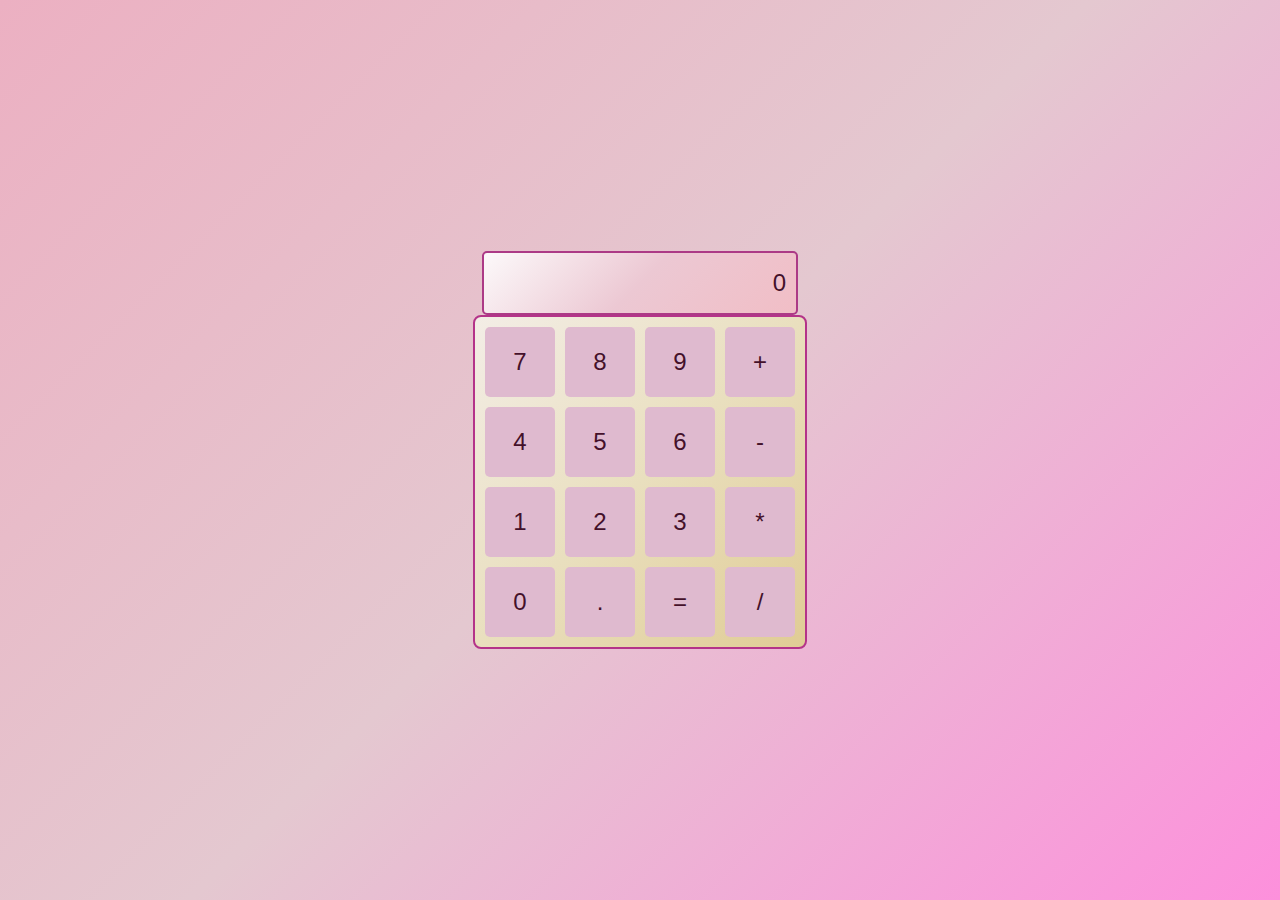
<file: Flex/index.html>
<!DOCTYPE html>
<html lang="en">
<head>
    <meta charset="UTF-8">
    <meta name="viewport" content="width=device-width, initial-scale=1.0">
    <title>Calculator</title>
    <link rel="stylesheet" href="css/style.css">
</head>
<body>

    <div class="flex-container">
        <div class="display" id="display">0</div>
        <div class="keys">
            <div onclick="appendNumber('7')">7</div>
            <div onclick="appendNumber('8')">8</div>
            <div onclick="appendNumber('9')">9</div>
            <div onclick="appendOperator('+')">+</div>
            <div onclick="appendNumber('4')">4</div>
            <div onclick="appendNumber('5')">5</div>
            <div onclick="appendNumber('6')">6</div>
            <div onclick="appendOperator('-')">-</div>
            <div onclick="appendNumber('1')">1</div>
            <div onclick="appendNumber('2')">2</div>
            <div onclick="appendNumber('3')">3</div>
            <div onclick="appendOperator('*')">*</div>
            <div onclick="appendNumber('0')">0</div>
            <div onclick="appendDecimal('.')">.</div>
            <div onclick="calculate()">=</div>
            <div onclick="appendOperator('/')">/</div>
        </div>
    </div>

</body>
</html>
</file>
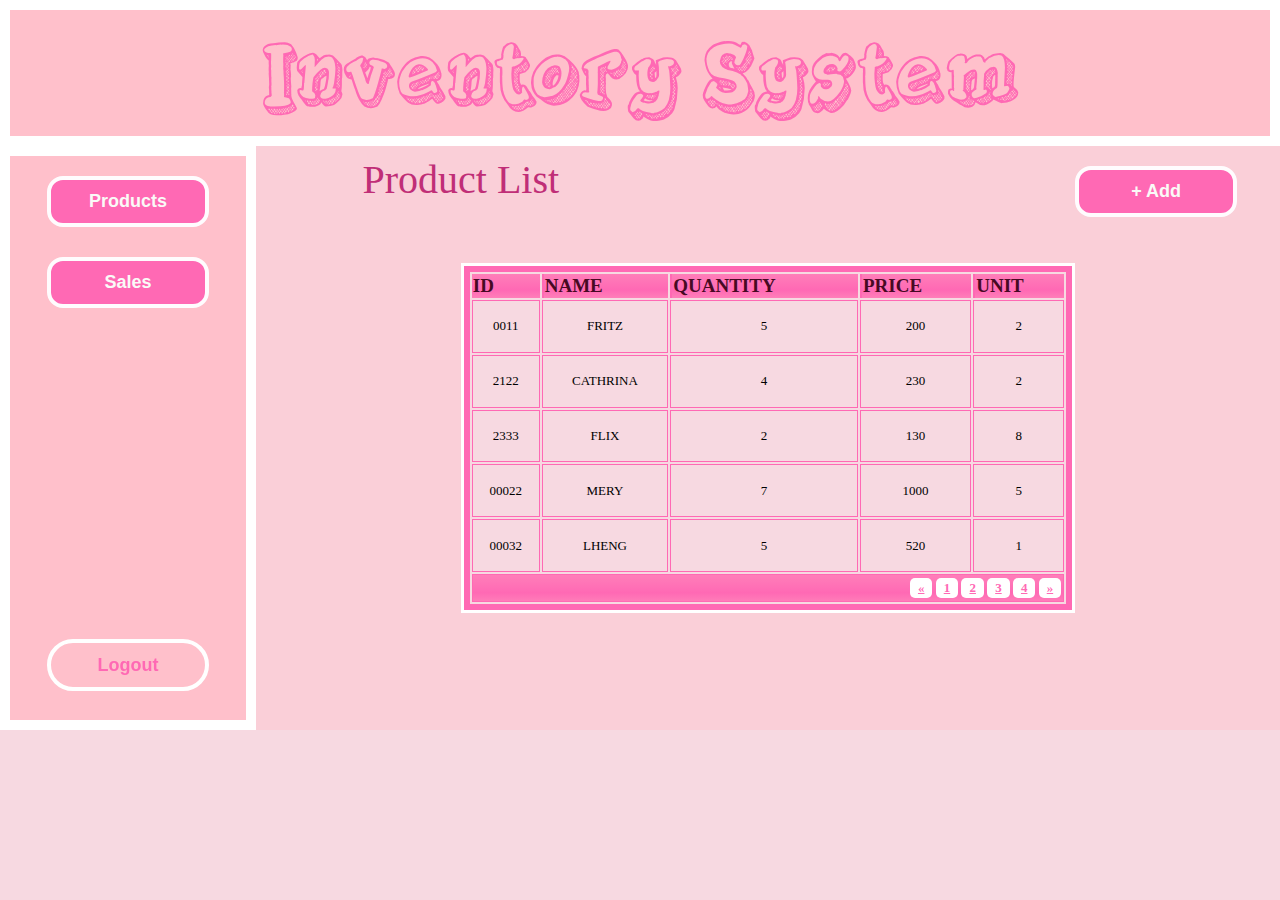
<file: Bodano-RossellahMarie-Inventory/products.html>
<!DOCTYPE html>
<html lang="en">
<head>
    <meta charset="UTF-8">
    <meta name="viewport" content="width=device-width, initial-scale=1.0">
    <title>Inventory System</title>
    <link rel="stylesheet" type="text/css" href="style.css">
</head>

<body>

    <div class="parent">
        <div class="eme">
            <div class="h1">Inventory System</div>
            <div class="h2"></div>
        </div>
        <div class="div2">
            <div class="b1"> <a href="/" class="bini">Products</a></div>
            <div class="b2"> <a href="/" class="bini">Sales</a></div>
            <div class="b3"> <a href="/" class="blog blog1">Logout</a></div>
        </div>
        <div class="div3">
            <div class="v1">
                <table class="pinktable">
                    <thead>
                        <tr>
                            <th>ID</th>
                            <th>NAME</th>
                            <th>QUANTITY</th>
                            <th>PRICE</th>
                            <th>UNIT</th>
                        </tr>
                    </thead>
                    <tfoot>
                        <tr>
                            <td colspan="5">
                                <div class="links"><a href="#">&laquo;</a> <a class="active" href="#">1</a> <a href="#">2</a> <a href="#">3</a> <a href="#">4</a> <a href="#">&raquo;</a></div>
                            </td>
                        </tr>
                    </tfoot>
                    <tbody>
                        <tr>
                            <td>0011</td>
                            <td>FRITZ</td>
                            <td>5</td>
                            <td>200</td>
                            <td>2</td>
                        </tr>
                        <tr>
                            <td>2122</td>
                            <td>CATHRINA</td>
                            <td>4</td>
                            <td>230</td>
                            <td>2</td>
                        </tr>
                        <tr>
                            <td>2333</td>
                            <td>FLIX</td>
                            <td>2</td>
                            <td>130</td>
                            <td>8</td>
                        </tr>
                        <tr>
                            <td>00022</td>
                            <td>MERY</td>
                            <td>7</td>
                            <td>1000</td>
                            <td>5</td>
                        </tr>
                        <tr>
                            <td>00032</td>
                            <td>LHENG</td>
                            <td>5</td>
                            <td>520</td>
                            <td>1</td>
                        </tr>
                    </tbody>
                </table>
            </div>
            <div class="v2">Product List</div>
            <div class="v3"><a href="/" class="bini">+ Add</a></div>
        </div>
    </div>

</body>
</html>
</file>
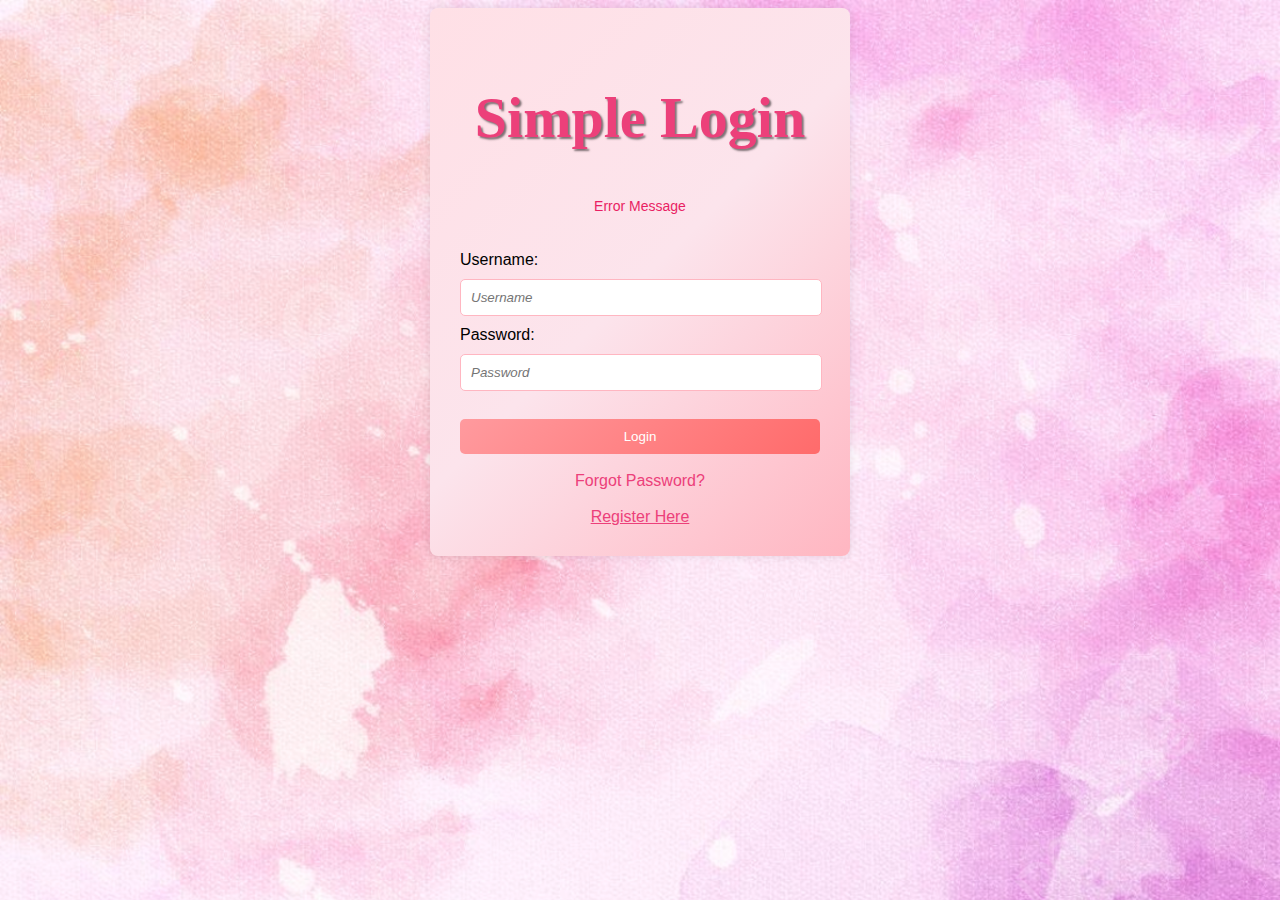
<file: Login/login.html>
<!DOCTYPE html>
<html lang="en">
<head>
<meta charset="UTF-8">
<meta name="viewport" content="width=device-width, initial-scale=1.0">
<title>Login</title>
<link href="css/style.css" rel="stylesheet">
</head>
<body>
<form class="login-box" action="#" method="post">
    <h1>Simple Login</h1>
    <center><span class="error-message">Error Message</span></center><br></br>
    <label for="username">Username:</label>
    <input type="text" name="username" placeholder="Username" required>
    <label for="password">Password:</label>
    <input type="password" name="password" placeholder="Password" required><br></br>
    <input type="submit" value="Login"><br></br>
    <center><a class="forgot-password" href="forgot.html">Forgot Password?</a></br></center><br>
    <center><a class="register-here" href="register.html">Register Here</a></center>
</form>

</body>
</html>
</file>
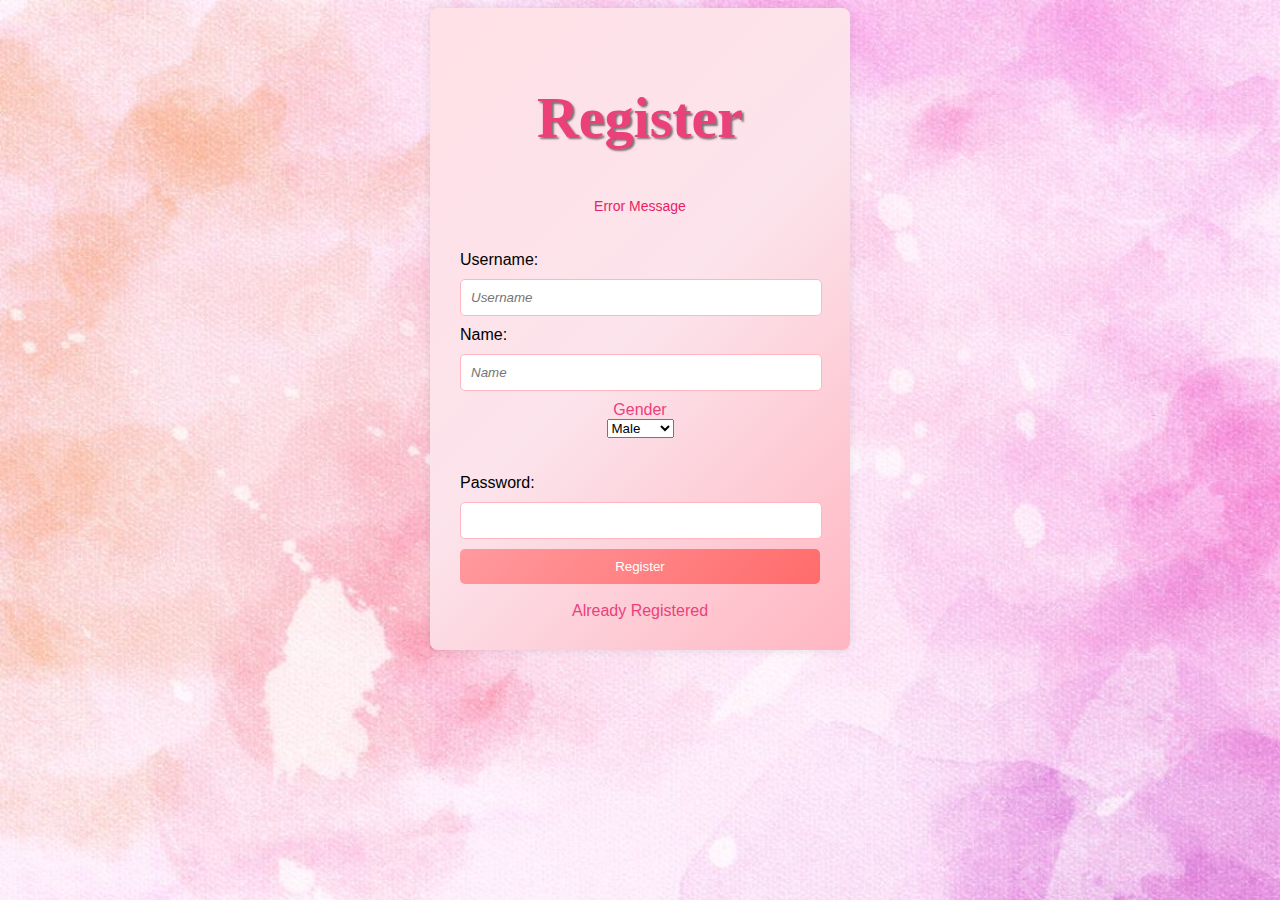
<file: Login/register.html>
<!DOCTYPE html>
<html lang="en">
<head>
<meta charset="UTF-8">
<meta name="viewport" content="width=device-width, initial-scale=1.0">
<title>Register</title>
<link href="css/style.css" rel="stylesheet">
</head>
<body>
<form class="login-box" action="#" method="post">
    <h1>Register</h1>
    <center><span class="error-message">Error Message</span></center><br></br>
    <label for="username">Username:</label>
    <input type="text" name="username" placeholder="Username" required>
    <label for="name">Name:</label>
    <input type="text" name="name" placeholder="Name" required>
    <center><label class="gender">Gender</label></center>
    <center><select name="gender">
        <option value="male">Male</option>
        <option value="female">Female</option>
        <option value="other">Other</option>
    </select></center><br><br>
    <label for="password">Password:</label>
    <input type="password" id="password" name="password">
    <input type="submit" value="Register"><br><br>
    <center><a class="register-link" href="login.html">Already Registered</a></center>
</form>
</body>
</html>
</file>
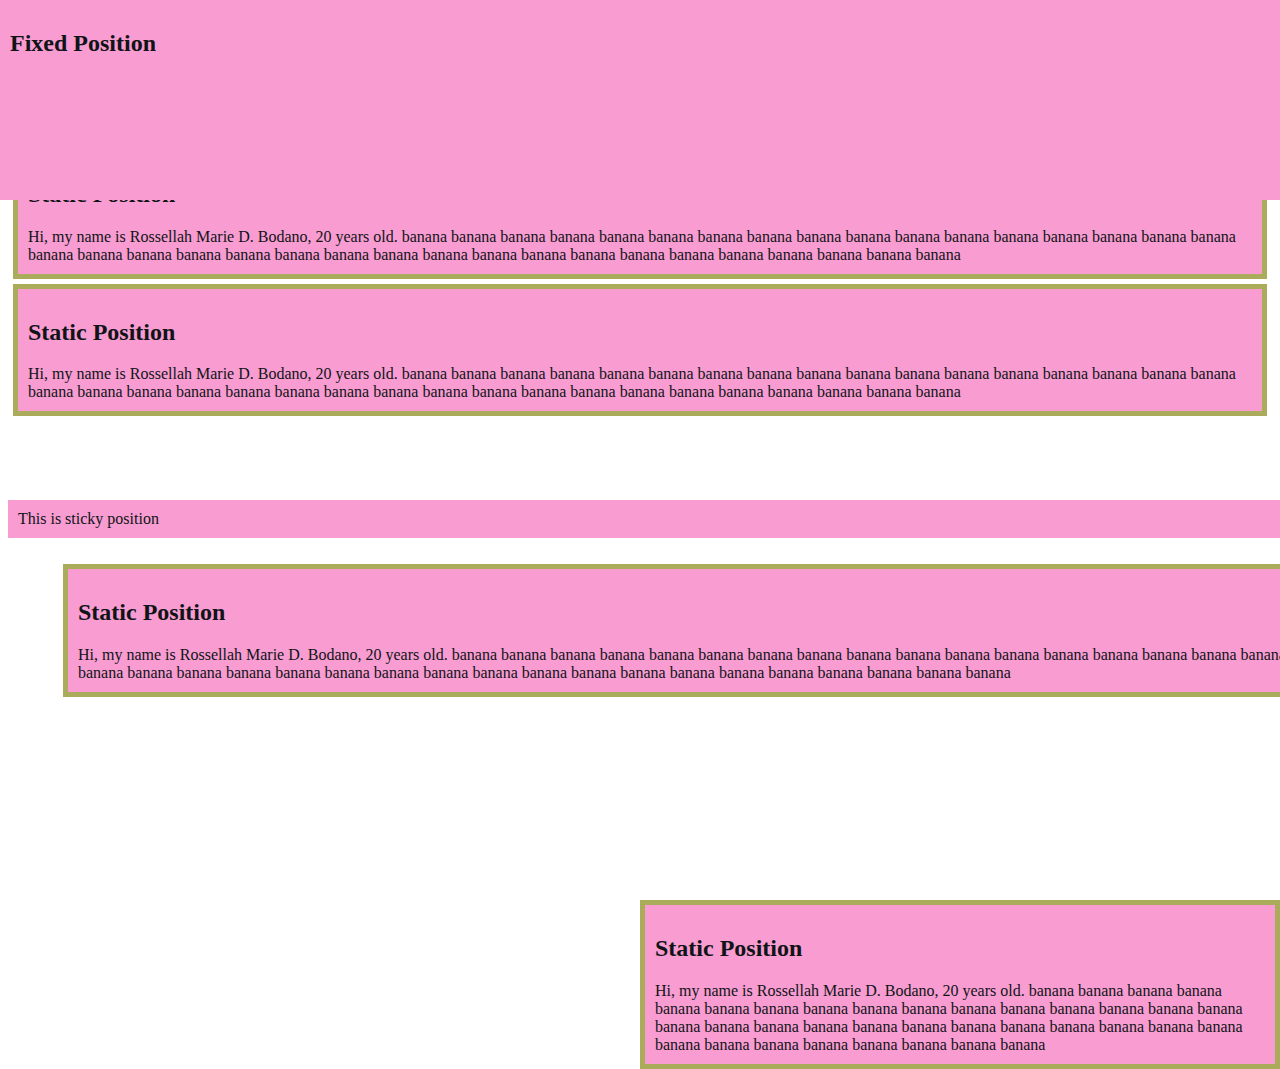
<file: Position/position.html>
<!DOCTYPE html>
<html lang="en">
<head>
    <meta charset="UTF-8">
    <meta name="viewport" content="width=device-width, initial-scale=1.0">
    <title>Document</title>
    <link rel="stylesheet" href="css/position.css">

</head>

<body>
    <div class="static">
        <h2>Static Position</h2>

        Hi, my name is Rossellah Marie D. Bodano, 20 years old.
        banana  banana   banana  banana  banana   banana   banana    banana  banana  banana  banana  banana  banana  banana   banana  banana  banana  banana 
        banana  banana  banana  banana  banana  banana  banana  banana  banana  banana   banana  banana  banana  banana   banana  banana  banana  banana 
    </div>

    <div class="static">
        <h2>Static Position</h2>

        Hi, my name is Rossellah Marie D. Bodano, 20 years old.
        banana  banana   banana  banana  banana   banana   banana    banana  banana  banana  banana  banana  banana  banana   banana  banana  banana  banana 
        banana  banana  banana  banana  banana  banana  banana  banana  banana  banana   banana  banana  banana  banana   banana  banana  banana  banana 
    </div>

    <div class="static">
        <h2>Static Position</h2>

        Hi, my name is Rossellah Marie D. Bodano, 20 years old.
        banana  banana   banana  banana  banana   banana   banana    banana  banana  banana  banana  banana  banana  banana   banana  banana  banana  banana 
        banana  banana  banana  banana  banana  banana  banana  banana  banana  banana   banana  banana  banana  banana   banana  banana  banana  banana 
    </div>

    <div class="sticky">
    This is sticky position
        </div>

    <div class="relative">
        <h2>Static Position</h2>

        Hi, my name is Rossellah Marie D. Bodano, 20 years old.
        banana  banana   banana  banana  banana   banana   banana    banana  banana  banana  banana  banana  banana  banana   banana  banana  banana  banana 
        banana  banana  banana  banana  banana  banana  banana  banana  banana  banana   banana  banana  banana  banana   banana  banana  banana  banana 
    </div>

    <div class="absolute">
        <h2>Static Position</h2>

        Hi, my name is Rossellah Marie D. Bodano, 20 years old.
        banana  banana   banana  banana  banana   banana   banana    banana  banana  banana  banana  banana  banana  banana   banana  banana  banana  banana 
        banana  banana  banana  banana  banana  banana  banana  banana  banana  banana   banana  banana  banana  banana   banana  banana  banana  banana 
    </div>

    <div class="fixed">
        <h2>Fixed Position</h2>
     </div>
</body>
</html>
</file>
<file: Flex/css/style.css>
html, body {
    font-family: Arial, sans-serif;
    margin: 0;
    padding: 0;
    height: 100%;
    background-color: #f5f5df;
    background-size: 100% 100%;
}

body {
    margin-top: 80px;
    min-height: 100vh;
}



.display-box {
    max-width: 360px;
    margin: auto;
    padding: 30px;
    border-radius: 8px;
    box-shadow: 0px 0px 10px rgba(0, 0, 0, 0.1);
    
}

.flex-container {
    display: flex;
    flex-direction: column;
    align-items: center;
    justify-content: center;
    height: 100vh;
    margin-top: -80px;
    background: linear-gradient(135deg, #ecb0c2, #e4c8d0, #fd90dc);
}

.display {
    width: 23.6%;
    height: 60px;
    background-color: #fffffe;
    border: 2px solid #ac3a86;
    display: flex;
    align-items: center;
    justify-content: flex-end;
    padding-right: 10px;
    font-size: 24px;
    color: #44112a;
    border-radius: 5px;
    margin-bottom: 20px;
    font-family: 'Franklin Gothic Medium', 'Arial Narrow', Arial, sans-serif;
    background: linear-gradient(135deg, #fcf9fa, #ecc8d3, #f1bec6);
}

.keys {
    display: grid;
    grid-template-columns: repeat(4, 1fr);
    grid-gap: 10px;
    border: 2px solid #b43389; 
    border-radius: 8px; 
    padding: 10px; 
    background-color: #f1f1ca;
    margin-top: -2.2vh;
    font-family: 'Franklin Gothic Medium', 'Arial Narrow', Arial, sans-serif;
    color: #44112a;
    background: linear-gradient(135deg, #f3ede6, #e9dfbe, #e0cc95);
}

.keys div {
    width: 70px;
    height: 70px;
    background-color: #dfbacf;
    display: flex;
    align-items: center;
    justify-content: center;
    font-size: 24px;
    border-radius: 5px;
    cursor: pointer;
    transition: background-color 0.3s ease;
    
}

.keys div:hover {
    background-color: #eecfcf;
}
</file>
<file: Bodano-RossellahMarie-Inventory/style.css>
body {
  margin: 0%;
  background-color: #f7d9e1; 
  position: relative;
  
}


@font-face {
  font-family: log;
  src: url(Tequilla\ Sunrise.ttf);
}

.parent {
  display: grid;
  grid-template-columns: repeat(5, 1fr);
  grid-template-rows: repeat(5, 1fr);
  grid-column-gap: 0px;
  grid-row-gap: 0px;
  border-radius: 40px;
}

.eme {
  grid-area: 1 / 1 / 2 / 6;
  height: 126px;
  background: #ffc0cb; 
  border: 10px solid #fff; 
  display: grid;
  grid-template-columns: 1fr;
  grid-template-rows: 1fr;
  grid-column-gap: 0px;
  grid-row-gap: 0px;
}

.h1 {
  grid-area: 1 / 1 / 2 / 2;
  flex: 1;
  font-family: log;
  color: #ff69b4;
  font-size: 50px;
  margin: 20px;
  justify-self: center; 
  align-self: center; 
}


.div2 {
  grid-area: 2 / 1 / 6 / 2;
  background: #ffc0cb; 
  border: 10px solid #fff; 
  display: grid;
  grid-template-columns: 1fr;
  grid-template-rows: repeat(7, 1fr);
  grid-column-gap: 0px;
  grid-row-gap: 0px;
}

.b1 {
  grid-area: 1 / 1 / 2 / 2;
  text-align: center;
}

.b2 {
  grid-area: 2 / 1 / 3 / 2;
  text-align: center;
}

.b3 {
  grid-area: 7 / 1 / 8 / 2;
  text-align: center;
}

.div3 {
  grid-area: 2 / 2 / 6 / 6;
  background-color: rgba(255, 192, 203, 0.4); 
  display: grid;
  grid-template-columns: repeat(5, 1fr);
  grid-template-rows: repeat(5, 1fr);
  grid-column-gap: 0px;
  grid-row-gap: 0px;
}

.v1 {
  grid-area: 2 / 2 / 5 / 5;
  border: 3px solid #fff; 
}

.v2 {
  grid-area: 1 / 1 / 2 / 3;
  margin: 10px;
  font-family: 'Times New Roman', Times, serif;
  color: #c02e77; 
  font-size: 40px;
  text-align: center;
}

.v3 {
  grid-area: 1 / 5 / 2 / 6;
}

/* Buttons */
.bini {
  display: inline-block;
  align-items: center;
  justify-content: center;
  padding: 0.7rem 2rem;
  font-family: "Poppins", sans-serif;
  font-weight: 700;
  font-size: 18px;
  text-align: center;
  text-decoration: none;
  color: #fafaf7; 
  backface-visibility: hidden;
  border: 0.3rem solid #fffcfe; 
  border-radius: 1rem;
  width: 90px;
  background-color: #ff69b4; 
  margin-top: 20px;
  
}

.bini:hover {
  transform: perspective(1px) scale3d(1.044, 1.044, 1) translateZ(0) !important;
}

.blog {
  display: inline-flex;
  align-items: center;
  justify-content: center;
  padding: 0.7rem 2rem;
  font-family: "Poppins", sans-serif;
  font-weight: 700;
  font-size: 18px;
  text-align: center;
  text-decoration: none;
  color: #ff69b4; 
  backface-visibility: hidden;
  border: 0.3rem solid #fff; 
  border-radius: 3rem;
  width: 90px;
}

.blog1 {
  transition: transform 0.2s cubic-bezier(0.235, 0, 0.05, 0.95);
}

.blog1:hover {
  border-color: #ff69b4; 
  transform: perspective(1px) scale3d(1.044, 1.044, 1) translateZ(0) !important;
}

table.pinktable {
  font-family: Georgia, serif;
  border: 6px solid #ff69b4; 
  background-color: #f7d9e1; 
  width: 100%;
  height: 100%;
  text-align: center;
}

table.pinktable td,
table.greenTable th {
  border: 1px solid #ff69b4; 
  padding: 3px 2px;
}

table.pinktable tbody td {
  font-size: 13px;
}

table.pinktable thead {
  background: #ff69b4; 
  background: -moz-linear-gradient(top, #ff7eb9 0%, #ff69b4 66%, #ff7eb9 100%);
  background: -webkit-linear-gradient(top, #ff7eb9 0%, #ff69b4 66%, #ff7eb9 100%);
  background: linear-gradient(to bottom, #ff7eb9 0%, #ff69b4 66%, #ff7eb9 100%);
  border-bottom: 0px solid #444444;
}

table.pinktable thead th {
  font-size: 19px;
  font-weight: bold;
  color: #470923; 
  text-align: left;
  border-left: 2px solid #ff69b4; 
}

table.pinktable thead th:first-child {
  border-left: none;
}

table.pinktable tfoot {
  font-size: 13px;
  font-weight: bold;
  color: #fff; 
  background: #ff69b4; 
  background: -moz-linear-gradient(top, #ff7eb9 0%, #ff69b4 66%, #ff7eb9 100%);
  background: -webkit-linear-gradient(top, #ff7eb9 0%, #ff69b4 66%, #ff7eb9 100%);
  background: linear-gradient(to bottom, #ff7eb9 0%, #ff69b4 66%, #ff7eb9 100%);
  border-top: 1px solid #ff69b4;
}

table.pinktable tfoot td {
  font-size: 13px;
}

table.pinktable tfoot .links {
  text-align: right;
}

table.pinktable tfoot .links a {
  display: inline-block;
  background: #fff; 
  color: #ff69b4; 
  padding: 2px 8px;
  border-radius: 5px;
}
</file>
<file: Login/css/style.css>
body {
    font-family: Arial, sans-serif;
    background: url('ll.jpg') ;
    background-size: cover ;
    font-style: normal;
    font-weight: 400;
}

.login-box {
    max-width: 360px;
    margin: auto;
    background: linear-gradient(135deg, #ffe0e6, #fce4ec, #ffb6c1);
    padding: 30px;
    border-radius: 8px;
    box-shadow: 0px 0px 10px rgba(0, 0, 0, 0.1);
}

h1 {
    text-align: center;
    color: #ec407a;
    font-family: 'Bangers', cursive;
    font-size: 58px; 
    text-shadow: 2px 2px 2px rgba(0, 0, 0, 0.5); 
    background-size: cover;
    background-position: center; 
    padding: 7.0px; 
    border-radius: px; 
}

input[type="text"],
input[type="password"] {
    width: calc(100% - 20px);
    padding: 10px;
    margin: 10px 0;
    border: 1px solid #ffb6c1;
    border-radius: 5px;
    font-style: oblique;
}

input[type="submit"] {
    width: 100%;
    background: linear-gradient(135deg, #ff9a9e, #ff6b6b);
    color: #fff;
    border: none;
    padding: 10px;
    border-radius: 5px;
    cursor: pointer;
    font-style: unset;
}

input[type="submit"]:hover {
    background: linear-gradient(135deg, #ff6b6b, #ff3f6c);
}

.error-message {
    color: #e91e63;
    font-size: 14px;
    margin-bottom: 10px;
    text-align: center;
}

.forgot-password {
    color: #ec407a;
    text-decoration: initial;
    text-align: center;
}

.register-here {
    text-align: center;
    color: #ec407a;
    margin-top: 10px;
    font-style: initial;
}

.forgot-password a,
.register-here a {
    color: #ec407a;
    text-decoration: none;
}

.gender {
    color: #ec407a;
    text-decoration: none;
}

.gender select {
    padding: 8px;
    border: 1px solid #ec407a;
    border-radius: 4px;
    width: 100%;
    box-sizing: border-box;
    font-style: oblique;
}

.register-link {
    color: #ec407a;
    text-decoration: none;
}
</file>
<file: Position/css/position.css>
.static {
    position: static;
    background-color: #f89cd2;
    color: #101416;
    margin: 5px;
    padding: 10px;
    border: 5px solid #aaac5b;
}

h1 { 
    font-family: 'Bangers', cursive;
}

.relative {
    position: relative;
    left: 50px;
    top: 100px;
    background-color:  #f89cd2;
    color: #101416;
    margin: 5px;
    padding: 10px;
    border: 5px solid #aaac5b;
}

.absolute {
    position: absolute;
    left: 50%;
    top: 100%;
    width:auto;
    height: auto;
    background-color:  #f89cd2;
    color: #101416;
    padding: 10px;
    border: 5px solid #aaac5b;
}

.fixed {
    position: fixed;
    left: 0;
    top: 0;
    width: 100%;
    height: 20%;
    color: #101416;
    background-color:  #f89cd2;
    width:100%;
    padding: 10px;
}

.sticky {
    position: -webkit-sticky;
    position: sticky;
    top: 500px;
    padding: 5px;
    width:100%;
    height: auto;
    background-color:  #f89cd2;
    color: #101416;
    padding: 10px;
    
    
    
}
</file>
